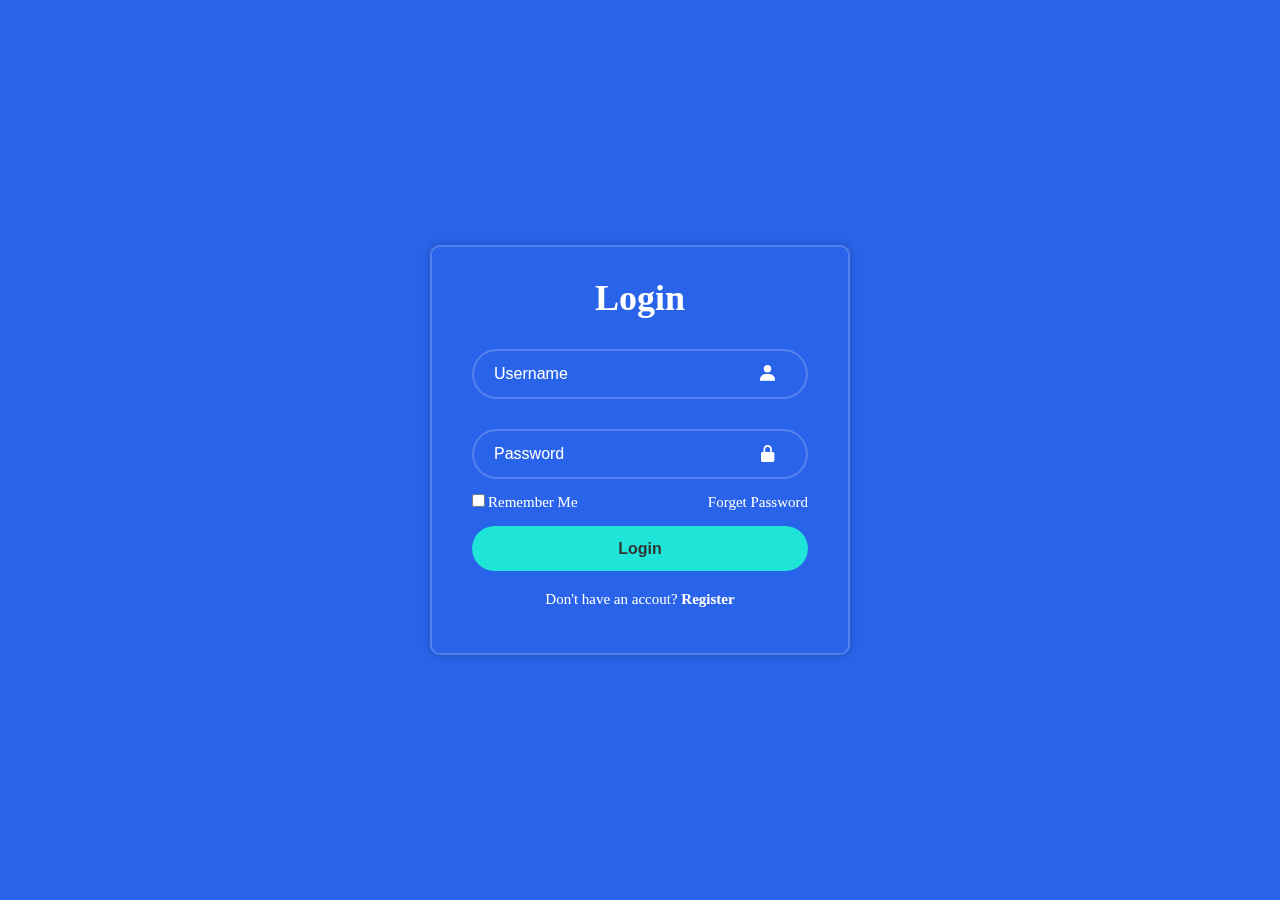
<file: minor/login/login.html>
<!DOCTYPE html>
<html lang="en">
<head>
    <meta charset="UTF-8">
    <meta name="viewport" content="width=device-width, initial-scale=1.0">
    <link href='https://unpkg.com/boxicons@2.1.4/css/boxicons.min.css' rel='stylesheet'>
    <link rel="stylesheet" href="login.css">
    <title>Login</title>
</head>
<body>
    <div class="wrapper">
        <form action="">
            <h1>Login</h1>
            <div class="input-box">
                <input type="text" placeholder="Username" required>
                <i class='bx bxs-user'></i>
            </div>
            <div class="input-box">
                <input type="password" placeholder="Password" required>
                <i class='bx bxs-lock-alt' ></i>
            </div>
            <div class="remember-forget">
                <label>
                    <input type="checkbox" name="rememberMe" id="rememberMe">Remember Me
                </label>
                <a href="#">Forget Password</a>
            </div>
            <button type="submit" class="btn">Login</button>
            <div class="register-link">
                <p>Don't have an accout? <a href="/register/register.html">Register</a></p>
            </div>
        </form>
       </div>
</body>
</html>
</file>
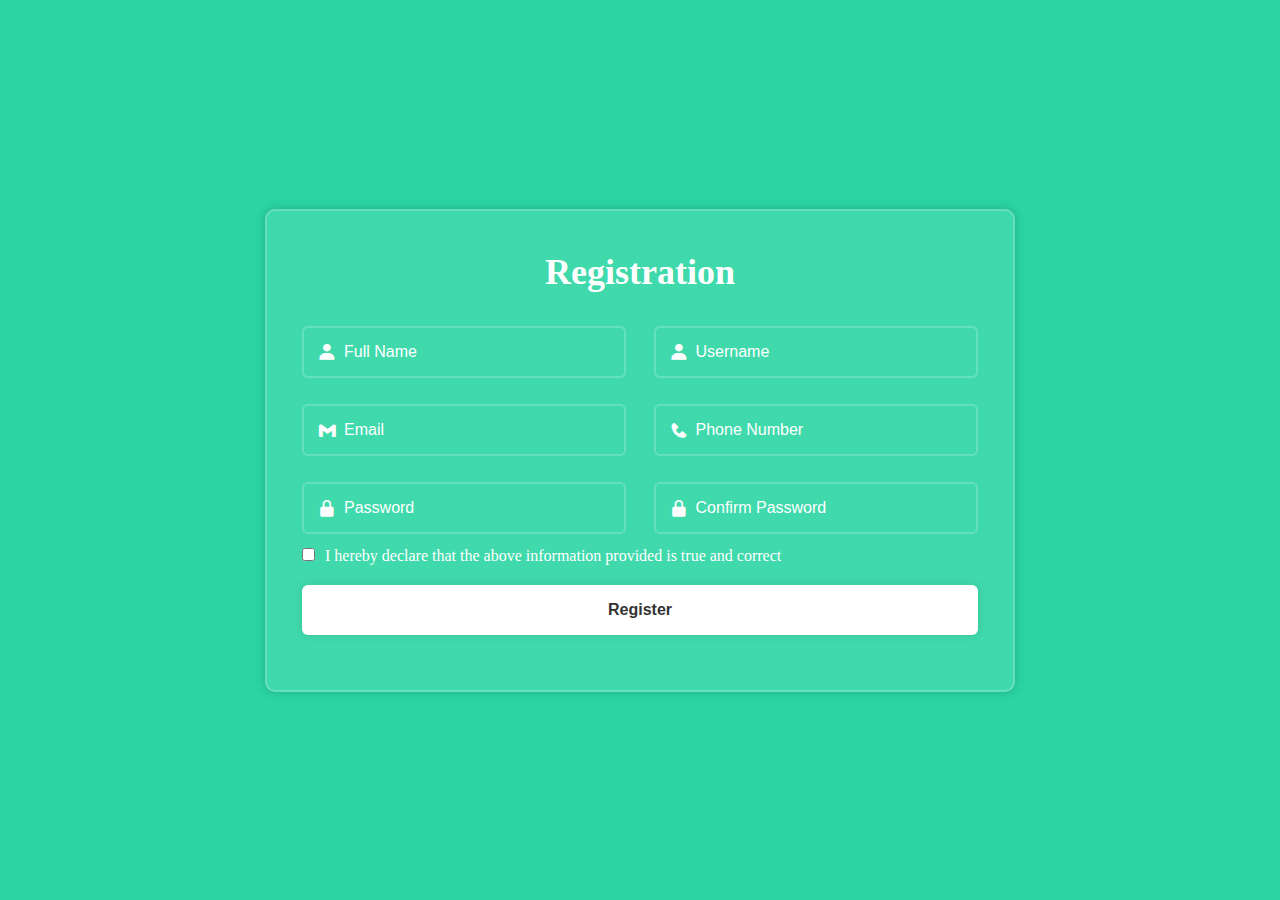
<file: minor/register/register.html>
<!DOCTYPE html>
<html lang="en">
<head>
    <meta charset="UTF-8">
    <meta name="viewport" content="width=device-width, initial-scale=1.0">
    <link href='https://unpkg.com/boxicons@2.1.4/css/boxicons.min.css' rel='stylesheet'>
    <link rel="stylesheet" href="register.css">
    <title>Document</title>
</head>
<body>
    <div class="wrapper">
        <form action="">
            <h1>Registration</h1>
            <div class="input-box">
                <div class="input-field">
                    <input type="text" placeholder="Full Name" required>
                    <i class='bx bxs-user'></i>
                </div>
                <div class="input-field">
                    <input type="text" placeholder="Username" required>
                    <i class='bx bxs-user'></i>
                </div>
            </div>

            <div class="input-box">
                <div class="input-field">
                    <input type="email" placeholder="Email" required>
                    <i class='bx bxl-gmail' ></i>
                </div>
                <div class="input-field">
                    <input type="number" placeholder="Phone Number" required>
                    <i class='bx bxs-phone' ></i>
                </div>
            </div>


            <div class="input-box">
                <div class="input-field">
                    <input type="password" placeholder="Password" required>
                    <i class='bx bxs-lock-alt' ></i>
                </div>
                <div class="input-field">
                    <input type="password" placeholder="Confirm Password" required>
                    <i class='bx bxs-lock-alt' ></i>
                </div>
            </div>
            <label>
                <input type="checkbox" name="" id="">I hereby declare that the above information provided is true and correct
            </label>
            <button type="submit" class="btn">Register</button>
        </form>
    </div>
</body>
</html>
</file>
<file: minor/login/login.css>
*{
    margin: 0px;
    padding: 0px;
    box-sizing: border-box;
}






body{
    display: flex;
    justify-content: center;
    align-items: center;
    min-height: 100vh;
   
    background: rgb(41, 99, 233);
    /* background: url('/Img/background.png') no-repeat;
    background-size: cover;
    background-position: center; */
}


.wrapper{
    width: 420px;
    background: transparent;
    border: 2px solid rgba(255, 255, 255, .2);
    backdrop-filter: blur(20px);
    box-shadow: 0 0 10px rgba(0, 0, 0, .2);
    color: #fff;
    border-radius: 10px;
    padding: 30px 40px;
}

.wrapper h1{
    font-size: 36px;
    text-align: center;

}

.wrapper .input-box{
    position: relative;
    width: 100%;
    height: 50px;
    margin: 30px 0;

}


.input-box input{
    width: 100%;
    height: 100%;
    background: transparent;
    border: none;
    outline: none;
    border: 2px solid rgba(255, 255, 255, .2);
    border-radius: 40px;
    font-size: 16px;
    color: #fff;
    padding: 20px 45px 20px 20px;

}


.input-box input::placeholder{
    color: #fff;
}

.input-box i{
    position: absolute;
    align-items: center;
    right: 20px;
    top: 27%;
    transform: translate(-50%);
    font-size: 20px;

}

.wrapper .remember-forget{
    display: flex;
    justify-content: space-between;
    font-size: 15px;
    margin: -15px 0 15px;
}

.remember-forget label input{
    accent-color: #fff;
    margin-right: 3px;
}

.remember-forget a{
    color: #fff;
    text-decoration: none;
}

.remember-forget a:hover{
    text-decoration: underline;
}


.wrapper .btn{
    width: 100%;
    height: 45px;
    background: #1ee5d8;
    border: none;
    outline: none;
    border-radius: 40px;
    box-shadow: rgba 0 0 0px rgba(0, 0, 0, .1);
    cursor: pointer;
    font-size: 16px;
    color: #333;
    font-weight: 600;
}


.wrapper .register-link{
    font-size: 15px;
    text-align: center;
    margin: 20px 0 15px;
}


.register-link p a{
    color: #fff;
    text-decoration: none;
    font-weight: 600;
}


.register-link p a:hover{
    text-decoration: underline;

}
</file>
<file: minor/register/register.css>
*{
    margin: 0px;
    padding: 0px;
    box-sizing: border-box;
}


body{
    display: flex;
    justify-content: center;
    align-items: center;
    min-height: 100vh;
    background: rgb(42, 213, 162);
    /* background: url('/Img/background.png') no-repeat;
    background-size: cover;
    background-position: center; */
}

.wrapper{
    width: 750px;
    background: rgba(255, 255, 255, 0.1);
    border: 2px solid rgba(255, 255, 255, .2);
    box-shadow: 0 0 10px rgba(0, 0, 0, .2);
    /* backdrop-filter: blur(50%); */
    border-radius: 10px;
    color: #fff;
    padding: 40px 35px 55px;
    margin: 0 10px;
}


.wrapper h1{
    font-size: 36px;
    text-align: center;
    margin-bottom: 20px;
}


.wrapper .input-box{
    display: flex;
    justify-content: space-between;
    flex-wrap: wrap;
}

.input-box .input-field{
    position: relative;
    width: 48%;
    height: 50%;
    margin: 13px 0;
}


.input-box .input-field input{
    width: 100%;
    height: 100%;
    background: transparent;
    border: 2px solid rgba(255, 255, 255, .2);
    outline: none;
    font-size: 16px;
    color: #fff;
    border-radius: 6px;
    padding: 15px 15px 15px 40px;
}


.input-box .input-field input::placeholder{
    color: #fff;
}


.input-box .input-field i{
    position: absolute;
    top: 50%;
    left: 15px;
    transform: translateY(-50%);
    font-size: 20px;
}


.wrapper lable{
    display: inline-block;
    font-size: 15px;
    margin: 10px 0 23px;
    margin-top: 20px;
    margin-bottom: 10px;
}

.wrapper label input{
    accent-color: #fff;
    margin-right: 10px;
}



.wrapper .btn{
    margin-top: 20px;
    width: 100%;
    height: 50px;
    background: #fff;
    border: none;
    outline: none;
    border-radius: 6px;
    box-shadow: 0 0 10px rgba(0, 0, 0, .1);
    cursor: pointer;
    font-size: 16px;
    color: #333;
    font-weight: 600;
}


@media (max-width: 576px){
    .input-box .input-field{
        width: 100%;
        margin: 10px 0;
    }
}
</file>
